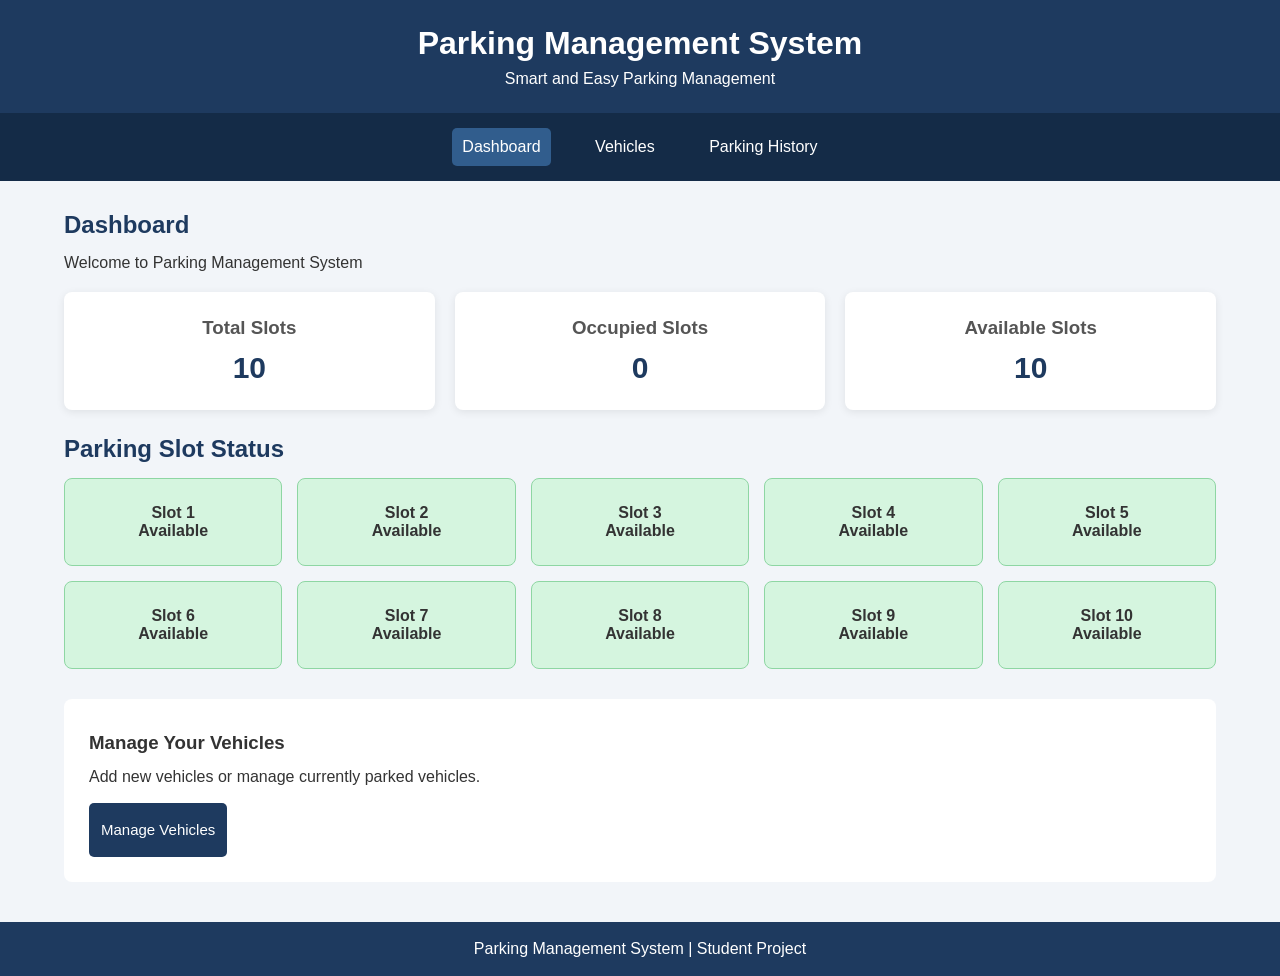
<file: index.html>
<!DOCTYPE html>
<html>
<head>
    <title>Parking Management System</title>
    <link rel="stylesheet" href="style.css">
</head>
<body>

<header>
    <h1>Parking Management System</h1>
    <p>Smart and Easy Parking Management</p>
</header>

<nav>
    <a href="index.html" class="active">Dashboard</a>
    <a href="vehicles.html">Vehicles</a>
    <a href="history.html">Parking History</a>
</nav>

<div class="container">

    <h2>Dashboard</h2>
    <p>Welcome to Parking Management System</p>

    <div class="dashboard">

        <div class="card">
            <h3>Total Slots</h3>
            <h1 id="totalSlots">10</h1>
        </div>

        <div class="card">
            <h3>Occupied Slots</h3>
            <h1 id="occupiedSlots">0</h1>
        </div>

        <div class="card">
            <h3>Available Slots</h3>
            <h1 id="availableSlots">10</h1>
        </div>

    </div>

    <h2>Parking Slot Status</h2>

    <div class="slots" id="parkingSlots"></div>

    <div class="quick-link">
        <h3>Manage Your Vehicles</h3>
        <p>Add new vehicles or manage currently parked vehicles.</p>
        <a href="vehicles.html" class="btn">Manage Vehicles</a>
    </div>

</div>

<footer>
    <p>Parking Management System | Student Project</p>
</footer>

<script src="script.js"></script>

</body>
</html>
</file>
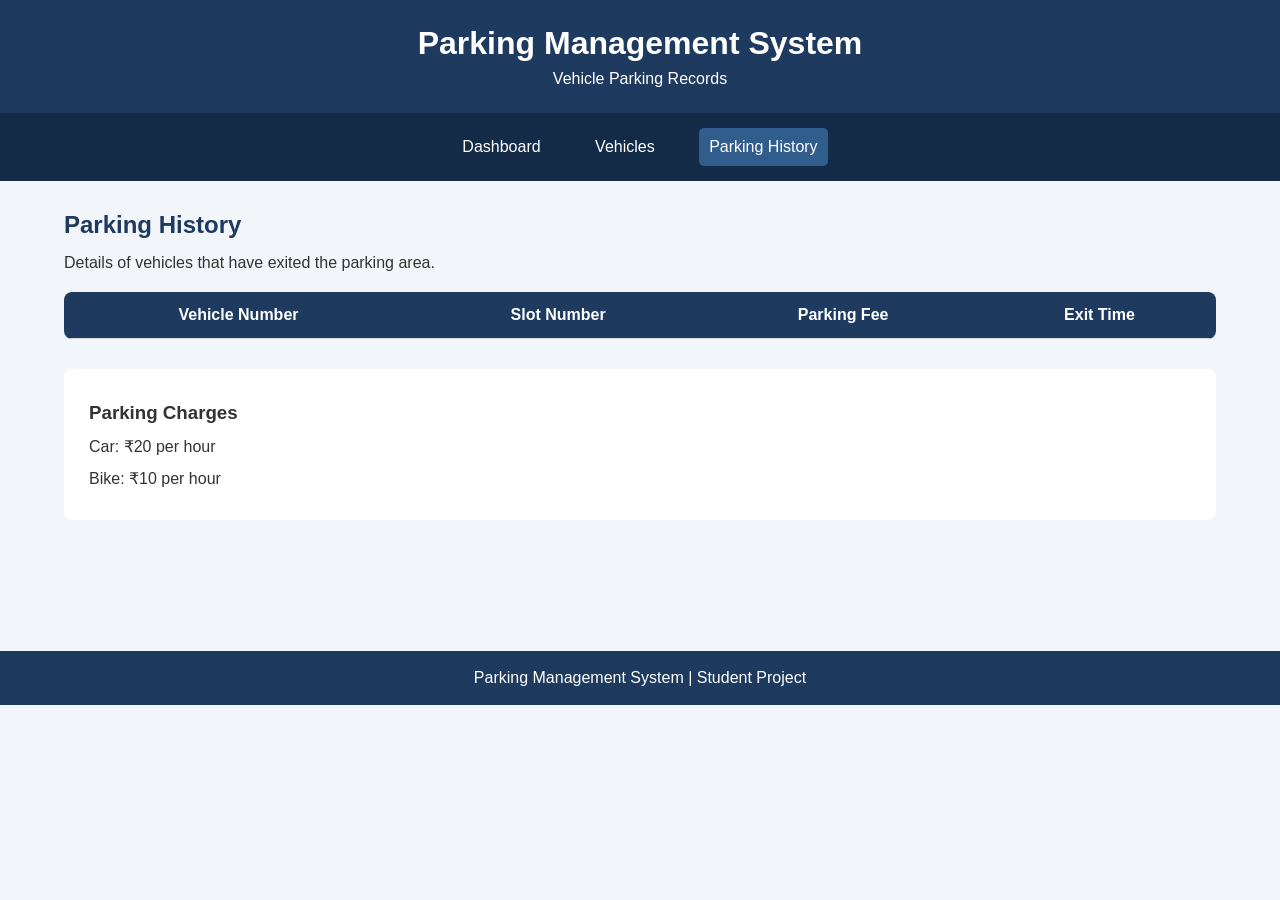
<file: history.html>
<!DOCTYPE html>
<html>
<head>
    <title>Parking History</title>
    <link rel="stylesheet" href="style.css">
</head>
<body>

<header>
    <h1>Parking Management System</h1>
    <p>Vehicle Parking Records</p>
</header>

<nav>
    <a href="index.html">Dashboard</a>
    <a href="vehicles.html">Vehicles</a>
    <a href="history.html" class="active">Parking History</a>
</nav>

<div class="container">

    <h2>Parking History</h2>

    <p>Details of vehicles that have exited the parking area.</p>

    <div class="table-container">

        <table>

            <thead>
                <tr>
                    <th>Vehicle Number</th>
                    <th>Slot Number</th>
                    <th>Parking Fee</th>
                    <th>Exit Time</th>
                </tr>
            </thead>

            <tbody id="historyTable"></tbody>

        </table>

    </div>

    <div class="quick-link">
        <h3>Parking Charges</h3>
        <p>Car: ₹20 per hour</p>
        <p>Bike: ₹10 per hour</p>
    </div>

</div>

<footer>
    <p>Parking Management System | Student Project</p>
</footer>

<script src="script.js"></script>

</body>
</html>
</file>
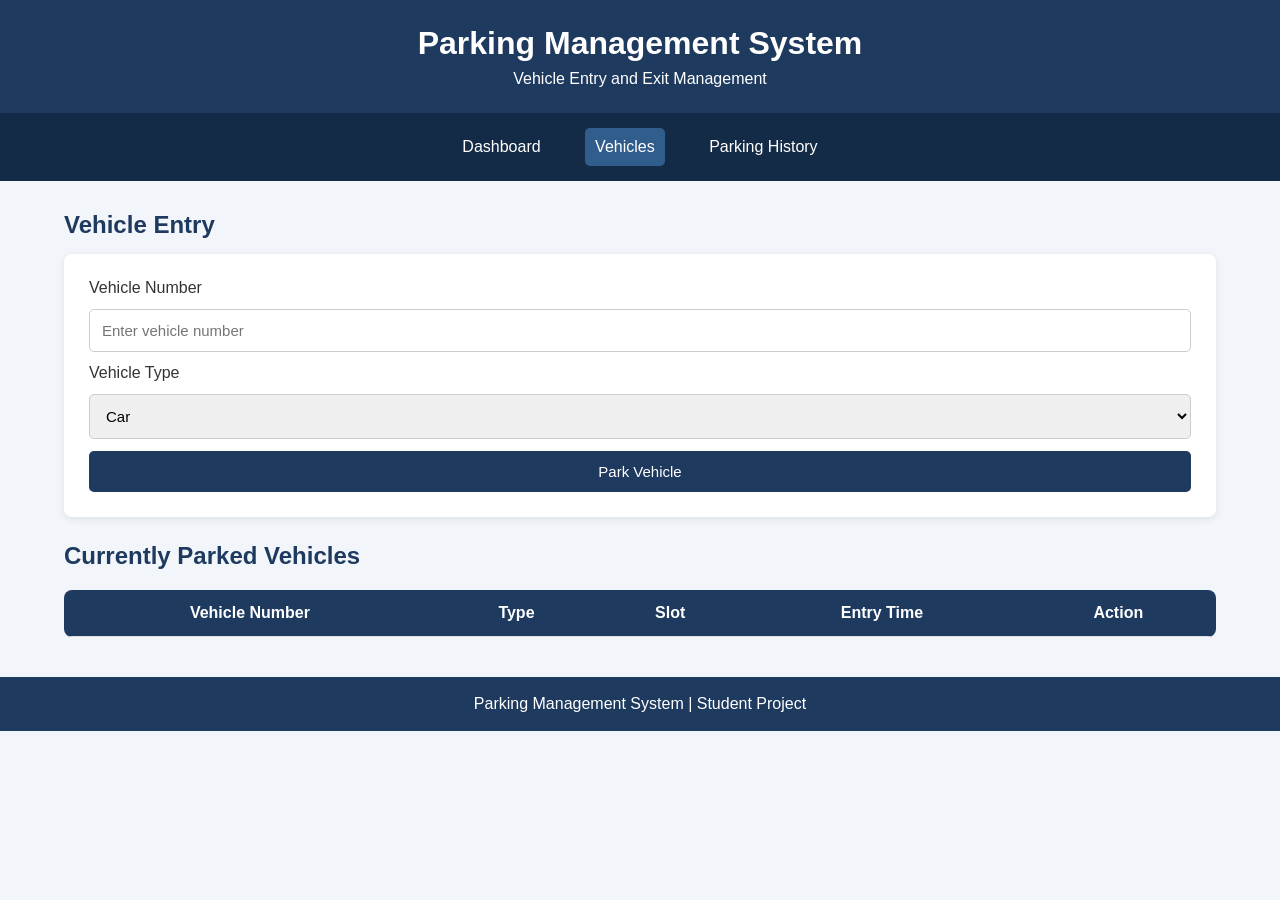
<file: vehicles.html>
<!DOCTYPE html>
<html>
<head>
    <title>Vehicle Management</title>
    <link rel="stylesheet" href="style.css">
</head>
<body>

<header>
    <h1>Parking Management System</h1>
    <p>Vehicle Entry and Exit Management</p>
</header>

<nav>
    <a href="index.html">Dashboard</a>
    <a href="vehicles.html" class="active">Vehicles</a>
    <a href="history.html">Parking History</a>
</nav>

<div class="container">

    <h2>Vehicle Entry</h2>

    <div class="form-box">

        <form id="parkingForm">

            <label>Vehicle Number</label>
            <input type="text" id="vehicleNumber"
            placeholder="Enter vehicle number" required>

            <label>Vehicle Type</label>

            <select id="vehicleType">
                <option value="Car">Car</option>
                <option value="Bike">Bike</option>
            </select>

            <button type="submit">Park Vehicle</button>

        </form>

    </div>

    <h2>Currently Parked Vehicles</h2>

    <div class="table-container">

        <table>

            <thead>
                <tr>
                    <th>Vehicle Number</th>
                    <th>Type</th>
                    <th>Slot</th>
                    <th>Entry Time</th>
                    <th>Action</th>
                </tr>
            </thead>

            <tbody id="vehicleTable"></tbody>

        </table>

    </div>

</div>

<footer>
    <p>Parking Management System | Student Project</p>
</footer>

<script src="script.js"></script>

</body>
</html>
</file>
<file: style.css>
* {
    margin: 0;
    padding: 0;
    box-sizing: border-box;
}

body {
    font-family: Arial, sans-serif;
    background-color: #f2f5f9;
    color: #333;
}

/* Header */
header {
    background-color: #1e3a5f;
    color: white;
    text-align: center;
    padding: 25px;
}

header h1 {
    margin-bottom: 8px;
}

/* Navigation */
nav {
    background-color: #142b47;
    padding: 15px;
    text-align: center;
}

nav a {
    color: white;
    text-decoration: none;
    margin: 0 15px;
    padding: 10px;
    display: inline-block;
}

nav a:hover,
nav a.active {
    background-color: #315d8d;
    border-radius: 5px;
}

/* Main Container */
.container {
    width: 90%;
    margin: 30px auto;
    min-height: 400px;
}

h2 {
    color: #1e3a5f;
    margin: 25px 0 15px;
}

.container > p {
    margin-bottom: 15px;
}

/* Dashboard */
.dashboard {
    display: flex;
    gap: 20px;
    flex-wrap: wrap;
    margin-top: 20px;
}

.card {
    background-color: white;
    padding: 25px;
    flex: 1;
    min-width: 180px;
    text-align: center;
    border-radius: 8px;
    box-shadow: 0 2px 8px #00000015;
}

.card h3 {
    color: #555;
    margin-bottom: 12px;
}

.card h1 {
    color: #1e3a5f;
    font-size: 30px;
}

/* Form */
.form-box {
    background-color: white;
    padding: 25px;
    border-radius: 8px;
    box-shadow: 0 2px 8px #00000015;
}

form {
    display: flex;
    flex-direction: column;
    gap: 12px;
}

input, select {
    padding: 12px;
    border: 1px solid #ccc;
    border-radius: 5px;
    font-size: 15px;
}

/* Buttons */
button, .btn {
    padding: 12px;
    border: none;
    border-radius: 5px;
    background-color: #1e3a5f;
    color: white;
    cursor: pointer;
    font-size: 15px;
    text-decoration: none;
    display: inline-block;
}

button:hover, .btn:hover {
    background-color: #315d8d;
}

.exit-btn {
    background-color: #d9534f;
    padding: 8px 15px;
}

.exit-btn:hover {
    background-color: #b52b27;
}

/* Parking Slots */
.slots {
    display: grid;
    grid-template-columns: repeat(5, 1fr);
    gap: 15px;
}

.slot {
    padding: 25px 10px;
    text-align: center;
    border-radius: 8px;
    background-color: #d5f5df;
    border: 1px solid #8ed6a3;
    font-weight: bold;
}

.slot.occupied {
    background-color: #ffdada;
    border: 1px solid #e99a9a;
}

/* Quick Link */
.quick-link {
    background-color: white;
    margin-top: 30px;
    padding: 25px;
    border-radius: 8px;
    line-height: 2;
}

.quick-link .btn {
    margin-top: 10px;
}

/* Tables */
.table-container {
    overflow-x: auto;
    background-color: white;
    border-radius: 8px;
    margin-top: 20px;
}

table {
    width: 100%;
    border-collapse: collapse;
    min-width: 550px;
}

th, td {
    padding: 14px;
    text-align: center;
    border-bottom: 1px solid #ddd;
}

th {
    background-color: #1e3a5f;
    color: white;
}

/* Footer */
footer {
    text-align: center;
    background-color: #1e3a5f;
    color: white;
    padding: 18px;
    margin-top: 40px;
}

/* Mobile Responsive */
@media (max-width: 600px) {

    .container {
        width: 95%;
    }

    .slots {
        grid-template-columns: repeat(2, 1fr);
    }

    .dashboard {
        flex-direction: column;
    }

    nav a {
        margin: 3px;
        padding: 8px;
    }

    header h1 {
        font-size: 23px;
    }
}
</file>
